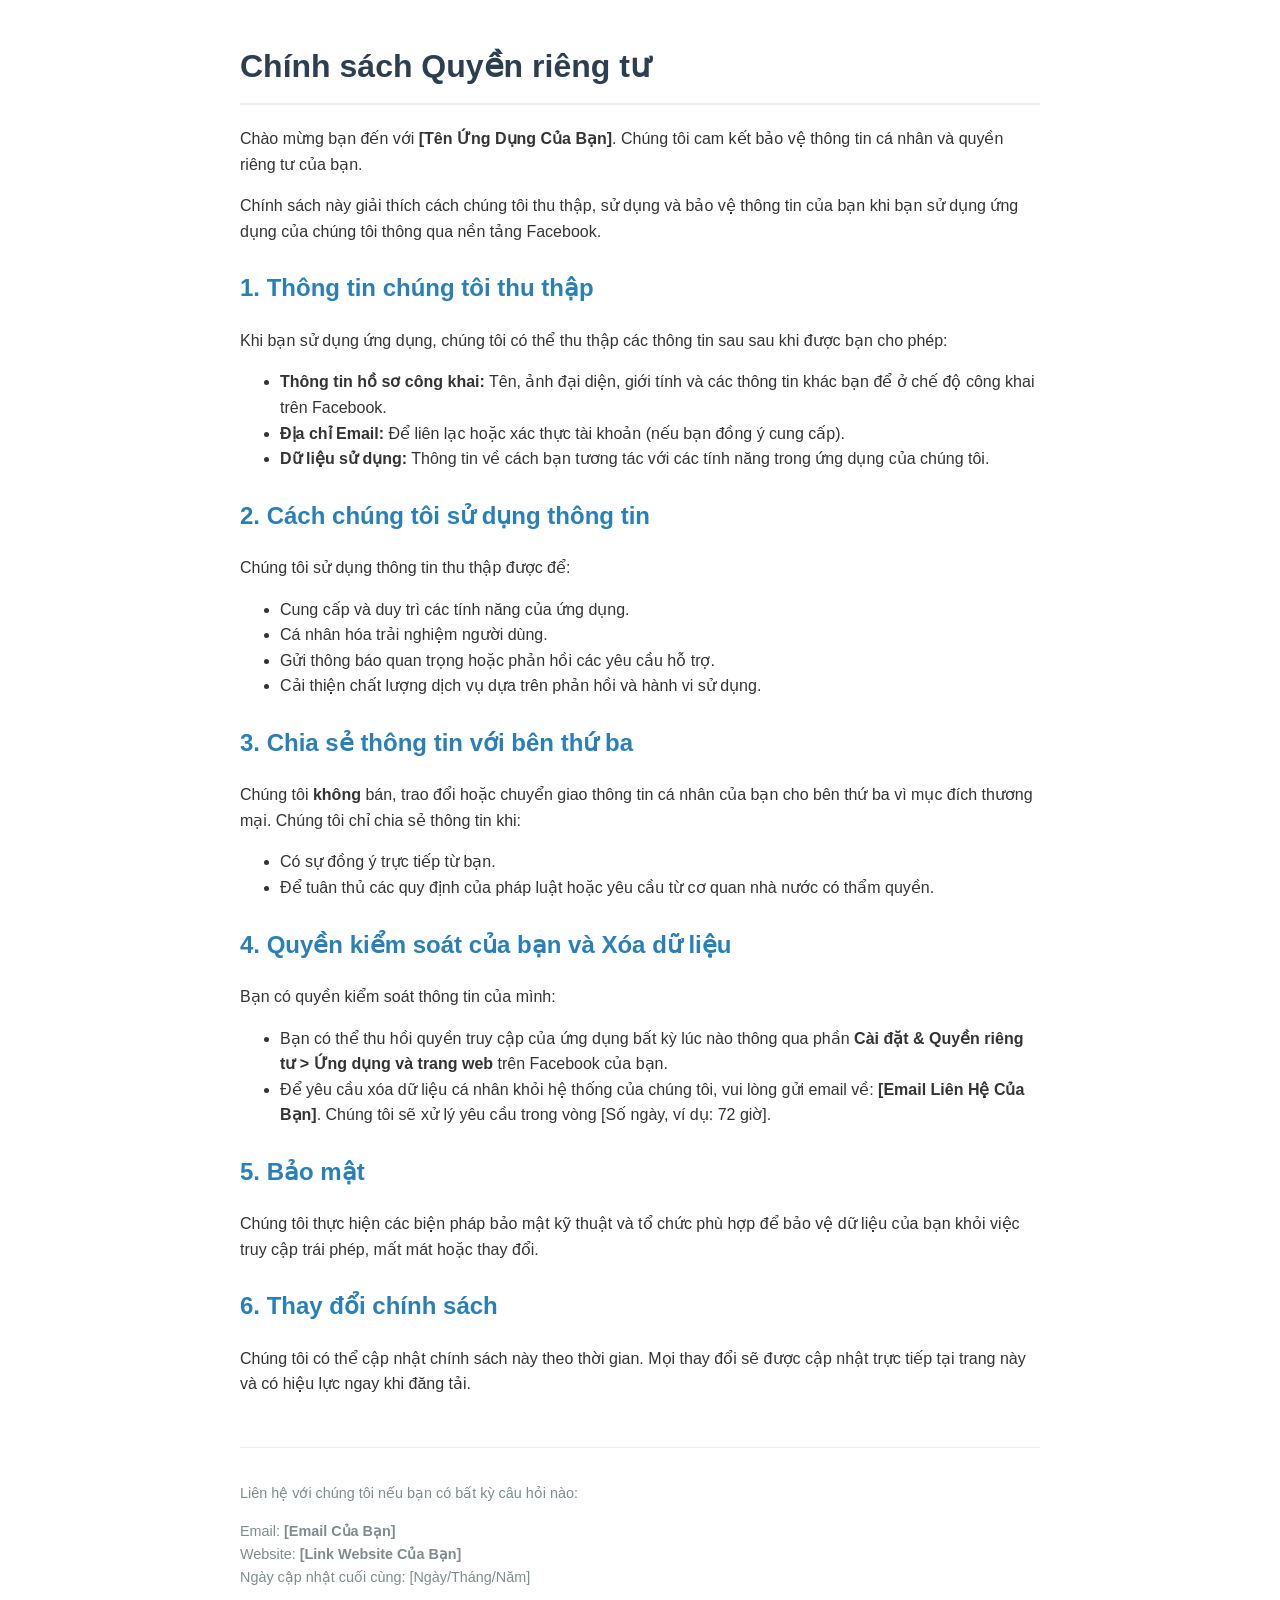
<file: Privacy_Policy.html>
<!DOCTYPE html>
<html lang="vi">
<head>
    <meta charset="UTF-8">
    <meta name="viewport" content="width=device-width, initial-scale=1.0">
    <title>Chính sách Quyền riêng tư</title>
    <style>
        body { font-family: Arial, sans-serif; line-height: 1.6; color: #333; max-width: 800px; margin: 0 auto; padding: 20px; }
        h1 { color: #2c3e50; border-bottom: 2px solid #eee; padding-bottom: 10px; }
        h2 { color: #2980b9; margin-top: 25px; }
        p { margin-bottom: 15px; }
        ul { margin-bottom: 15px; }
        .footer { margin-top: 50px; font-size: 0.9em; color: #7f8c8d; border-top: 1px solid #eee; padding-top: 20px; }
    </style>
</head>
<body>

    <h1>Chính sách Quyền riêng tư</h1>
    <p>Chào mừng bạn đến với <strong>[Tên Ứng Dụng Của Bạn]</strong>. Chúng tôi cam kết bảo vệ thông tin cá nhân và quyền riêng tư của bạn.</p>
    <p>Chính sách này giải thích cách chúng tôi thu thập, sử dụng và bảo vệ thông tin của bạn khi bạn sử dụng ứng dụng của chúng tôi thông qua nền tảng Facebook.</p>

    <h2>1. Thông tin chúng tôi thu thập</h2>
    <p>Khi bạn sử dụng ứng dụng, chúng tôi có thể thu thập các thông tin sau sau khi được bạn cho phép:</p>
    <ul>
        <li><strong>Thông tin hồ sơ công khai:</strong> Tên, ảnh đại diện, giới tính và các thông tin khác bạn để ở chế độ công khai trên Facebook.</li>
        <li><strong>Địa chỉ Email:</strong> Để liên lạc hoặc xác thực tài khoản (nếu bạn đồng ý cung cấp).</li>
        <li><strong>Dữ liệu sử dụng:</strong> Thông tin về cách bạn tương tác với các tính năng trong ứng dụng của chúng tôi.</li>
    </ul>

    <h2>2. Cách chúng tôi sử dụng thông tin</h2>
    <p>Chúng tôi sử dụng thông tin thu thập được để:</p>
    <ul>
        <li>Cung cấp và duy trì các tính năng của ứng dụng.</li>
        <li>Cá nhân hóa trải nghiệm người dùng.</li>
        <li>Gửi thông báo quan trọng hoặc phản hồi các yêu cầu hỗ trợ.</li>
        <li>Cải thiện chất lượng dịch vụ dựa trên phản hồi và hành vi sử dụng.</li>
    </ul>

    <h2>3. Chia sẻ thông tin với bên thứ ba</h2>
    <p>Chúng tôi <strong>không</strong> bán, trao đổi hoặc chuyển giao thông tin cá nhân của bạn cho bên thứ ba vì mục đích thương mại. Chúng tôi chỉ chia sẻ thông tin khi:</p>
    <ul>
        <li>Có sự đồng ý trực tiếp từ bạn.</li>
        <li>Để tuân thủ các quy định của pháp luật hoặc yêu cầu từ cơ quan nhà nước có thẩm quyền.</li>
    </ul>

    <h2>4. Quyền kiểm soát của bạn và Xóa dữ liệu</h2>
    <p>Bạn có quyền kiểm soát thông tin của mình:</p>
    <ul>
        <li>Bạn có thể thu hồi quyền truy cập của ứng dụng bất kỳ lúc nào thông qua phần <strong>Cài đặt & Quyền riêng tư > Ứng dụng và trang web</strong> trên Facebook của bạn.</li>
        <li>Để yêu cầu xóa dữ liệu cá nhân khỏi hệ thống của chúng tôi, vui lòng gửi email về: <strong>[Email Liên Hệ Của Bạn]</strong>. Chúng tôi sẽ xử lý yêu cầu trong vòng [Số ngày, ví dụ: 72 giờ].</li>
    </ul>

    <h2>5. Bảo mật</h2>
    <p>Chúng tôi thực hiện các biện pháp bảo mật kỹ thuật và tổ chức phù hợp để bảo vệ dữ liệu của bạn khỏi việc truy cập trái phép, mất mát hoặc thay đổi.</p>

    <h2>6. Thay đổi chính sách</h2>
    <p>Chúng tôi có thể cập nhật chính sách này theo thời gian. Mọi thay đổi sẽ được cập nhật trực tiếp tại trang này và có hiệu lực ngay khi đăng tải.</p>

    <div class="footer">
        <p>Liên hệ với chúng tôi nếu bạn có bất kỳ câu hỏi nào:</p>
        <p>Email: <strong>[Email Của Bạn]</strong><br>
        Website: <strong>[Link Website Của Bạn]</strong><br>
        Ngày cập nhật cuối cùng: [Ngày/Tháng/Năm]</p>
    </div>

</body>
</html>
</file>
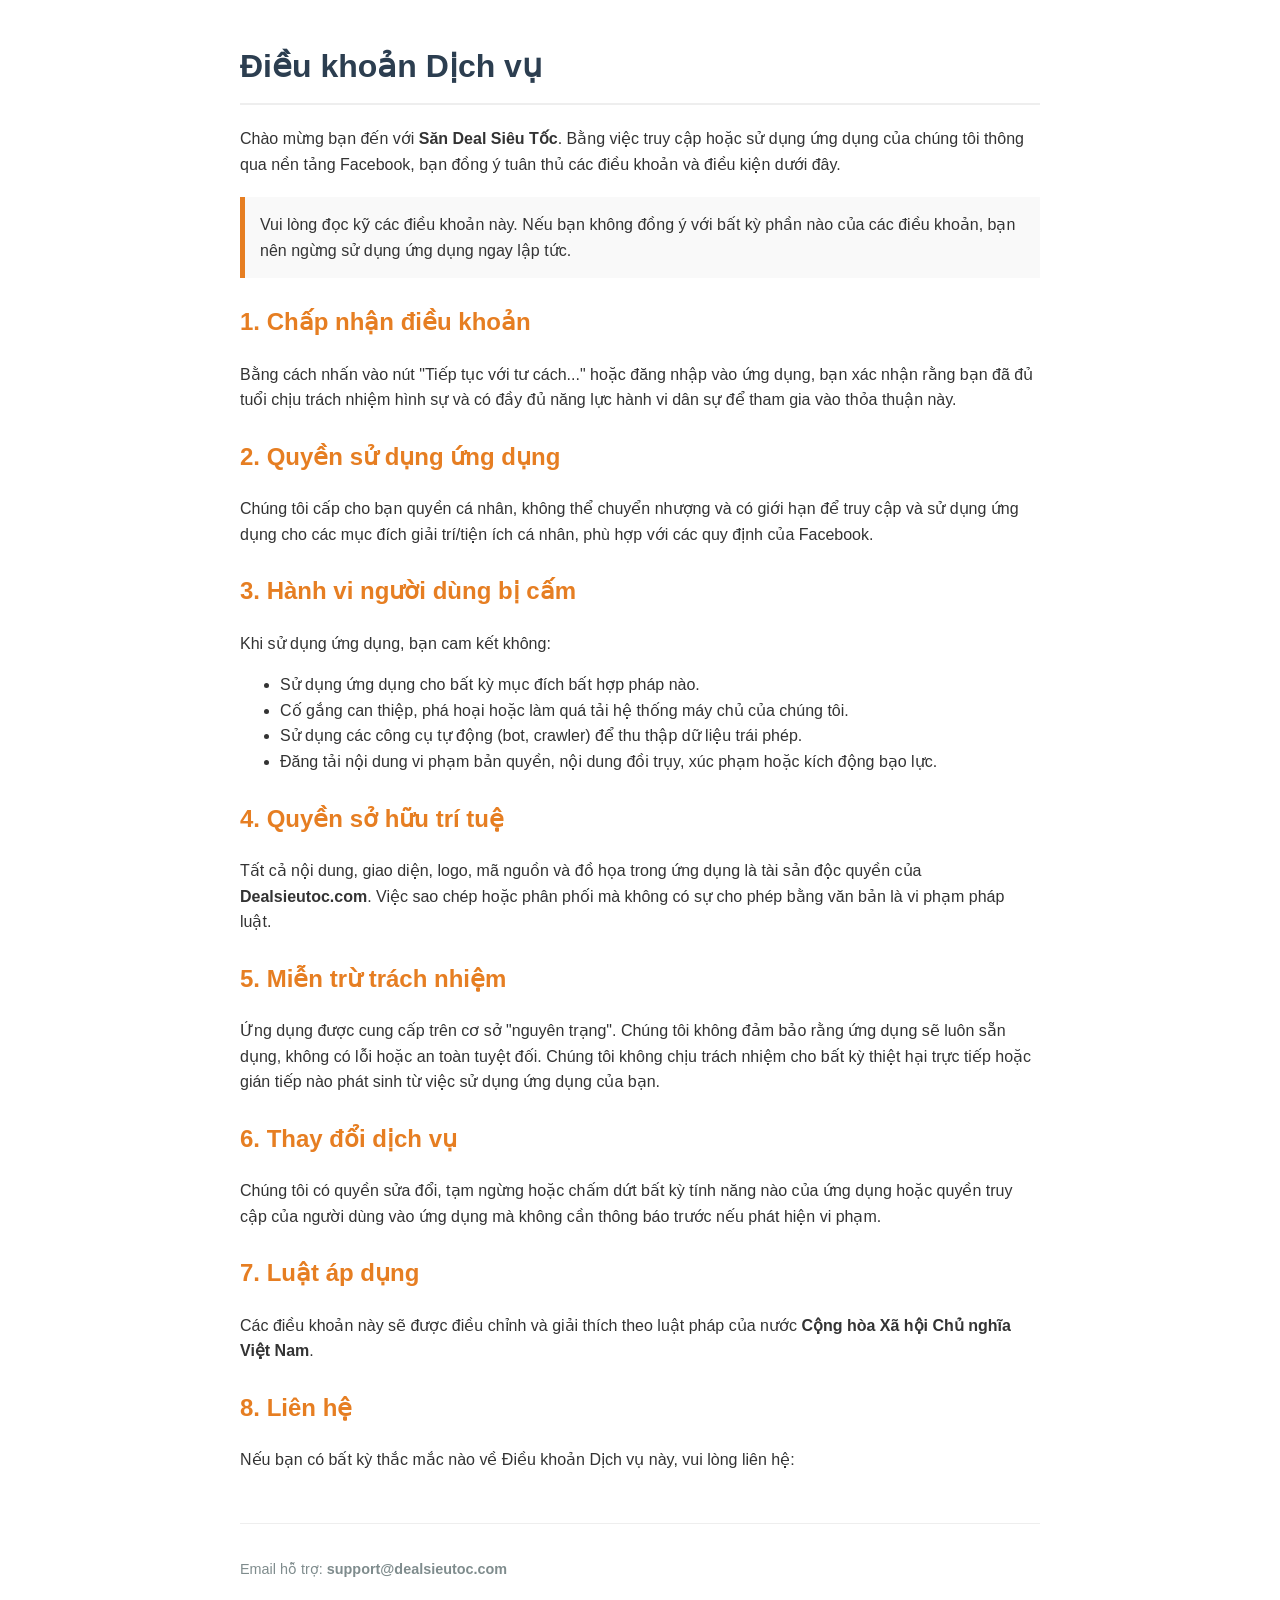
<file: terms-of-service.html>
<!DOCTYPE html>
<html lang="vi">
<head>
    <meta charset="UTF-8">
    <meta name="viewport" content="width=device-width, initial-scale=1.0">
    <title>Điều khoản Dịch vụ</title>
    <style>
        body { font-family: Arial, sans-serif; line-height: 1.6; color: #333; max-width: 800px; margin: 0 auto; padding: 20px; }
        h1 { color: #2c3e50; border-bottom: 2px solid #eee; padding-bottom: 10px; }
        h2 { color: #e67e22; margin-top: 25px; }
        p { margin-bottom: 15px; }
        ul { margin-bottom: 15px; }
        .important { background-color: #f9f9f9; padding: 15px; border-left: 5px solid #e67e22; margin: 20px 0; }
        .footer { margin-top: 50px; font-size: 0.9em; color: #7f8c8d; border-top: 1px solid #eee; padding-top: 20px; }
    </style>
</head>
<body>

    <h1>Điều khoản Dịch vụ</h1>
    <p>Chào mừng bạn đến với <strong>Săn Deal Siêu Tốc</strong>. Bằng việc truy cập hoặc sử dụng ứng dụng của chúng tôi thông qua nền tảng Facebook, bạn đồng ý tuân thủ các điều khoản và điều kiện dưới đây.</p>

    <div class="important">
        Vui lòng đọc kỹ các điều khoản này. Nếu bạn không đồng ý với bất kỳ phần nào của các điều khoản, bạn nên ngừng sử dụng ứng dụng ngay lập tức.
    </div>

    <h2>1. Chấp nhận điều khoản</h2>
    <p>Bằng cách nhấn vào nút "Tiếp tục với tư cách..." hoặc đăng nhập vào ứng dụng, bạn xác nhận rằng bạn đã đủ tuổi chịu trách nhiệm hình sự và có đầy đủ năng lực hành vi dân sự để tham gia vào thỏa thuận này.</p>

    <h2>2. Quyền sử dụng ứng dụng</h2>
    <p>Chúng tôi cấp cho bạn quyền cá nhân, không thể chuyển nhượng và có giới hạn để truy cập và sử dụng ứng dụng cho các mục đích giải trí/tiện ích cá nhân, phù hợp với các quy định của Facebook.</p>

    <h2>3. Hành vi người dùng bị cấm</h2>
    <p>Khi sử dụng ứng dụng, bạn cam kết không:</p>
    <ul>
        <li>Sử dụng ứng dụng cho bất kỳ mục đích bất hợp pháp nào.</li>
        <li>Cố gắng can thiệp, phá hoại hoặc làm quá tải hệ thống máy chủ của chúng tôi.</li>
        <li>Sử dụng các công cụ tự động (bot, crawler) để thu thập dữ liệu trái phép.</li>
        <li>Đăng tải nội dung vi phạm bản quyền, nội dung đồi trụy, xúc phạm hoặc kích động bạo lực.</li>
    </ul>

    <h2>4. Quyền sở hữu trí tuệ</h2>
    <p>Tất cả nội dung, giao diện, logo, mã nguồn và đồ họa trong ứng dụng là tài sản độc quyền của <strong>Dealsieutoc.com</strong>. Việc sao chép hoặc phân phối mà không có sự cho phép bằng văn bản là vi phạm pháp luật.</p>

    <h2>5. Miễn trừ trách nhiệm</h2>
    <p>Ứng dụng được cung cấp trên cơ sở "nguyên trạng". Chúng tôi không đảm bảo rằng ứng dụng sẽ luôn sẵn dụng, không có lỗi hoặc an toàn tuyệt đối. Chúng tôi không chịu trách nhiệm cho bất kỳ thiệt hại trực tiếp hoặc gián tiếp nào phát sinh từ việc sử dụng ứng dụng của bạn.</p>

    <h2>6. Thay đổi dịch vụ</h2>
    <p>Chúng tôi có quyền sửa đổi, tạm ngừng hoặc chấm dứt bất kỳ tính năng nào của ứng dụng hoặc quyền truy cập của người dùng vào ứng dụng mà không cần thông báo trước nếu phát hiện vi phạm.</p>

    <h2>7. Luật áp dụng</h2>
    <p>Các điều khoản này sẽ được điều chỉnh và giải thích theo luật pháp của nước <strong>Cộng hòa Xã hội Chủ nghĩa Việt Nam</strong>.</p>

    <h2>8. Liên hệ</h2>
    <p>Nếu bạn có bất kỳ thắc mắc nào về Điều khoản Dịch vụ này, vui lòng liên hệ:</p>
    
    <div class="footer">
        <p>Email hỗ trợ: <strong>support@dealsieutoc.com</strong><br>
        </p>
    </div>

</body>
</html>
</file>
